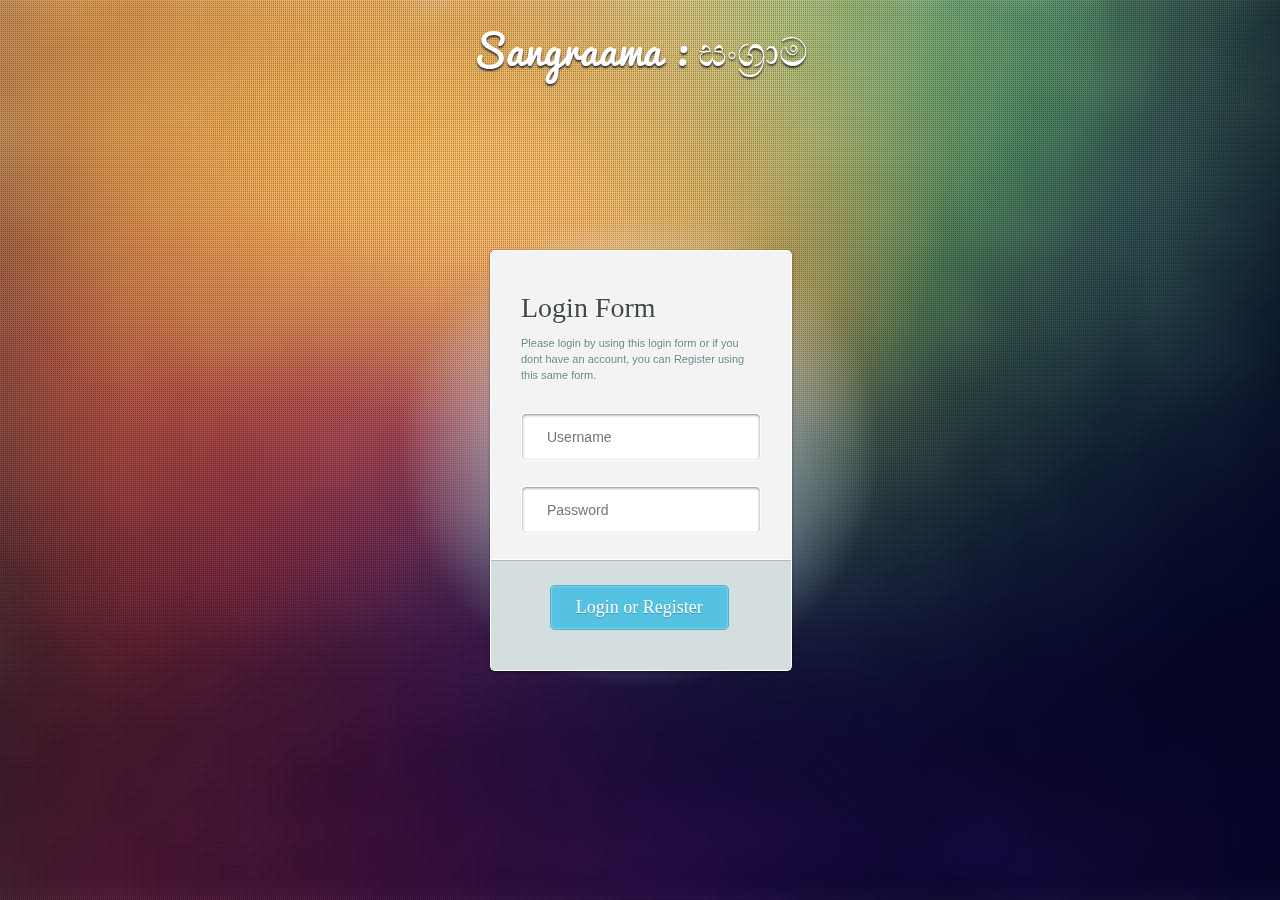
<file: index.html>
<!DOCTYPE html PUBLIC "-//W3C//DTD XHTML 1.0 Transitional//EN" "http://www.w3.org/TR/xhtml1/DTD/xhtml1-transitional.dtd">
<html>
<head>
<meta http-equiv="Content-Type" content="text/html; charset=utf-8" />
  
  <title>Sangraama:සංග්‍රාම</title>
        
    <script type="text/javascript">
    var _gaq = _gaq || [];
    _gaq.push(['_setAccount', 'UA-29231762-1']);
    _gaq.push(['_setDomainName', 'dzyngiri.com']);
    _gaq.push(['_trackPageview']);
  
    /*(function() {
    var ga = document.createElement('script'); ga.type = 'text/javascript'; ga.async = true;
    ga.src = ('https:' == document.location.protocol ? 'https://ssl' : 'http://www') + '.google-analytics.com/ga.js';
    var s = document.getElementsByTagName('script')[0]; s.parentNode.insertBefore(ga, s);
    })();*/
  </script>


<!--Stylesheets-->
<link href="css/login.css" rel="stylesheet" type="text/css" />
<link href="fonts/pacifico/stylesheet.css" rel="stylesheet" type="text/css" />

<!--Scripts-->
<script type="text/javascript" src="js/lib/jquery-2.0.2.js"></script>
<!--Sliding icons-->
<script type="text/javascript">
$(document).ready(function() {
  $(".username").focus(function() {
    $(".user-icon").css("left","-48px");
  });
  $(".username").blur(function() {
    $(".user-icon").css("left","0px");
  });
  
  $(".password").focus(function() {
    $(".pass-icon").css("left","-48px");
  });
  $(".password").blur(function() {
    $(".pass-icon").css("left","0px");
  });
});
</script>

</head>
<body>

  <div class="heading">
      Sangraama : සංග්‍රාම
    </div>
    
<div id="wrapper">
  <!--Sliding icons-->
    <div class="user-icon"></div>
    <div class="pass-icon"></div>
    <!--END Sliding icons-->

<!--login form inputs-->
<form name="login-form" class="login-form" action="" method="post">

  <!--Header-->
    <div class="header">
    <h1>Login Form</h1>
    <span>Please login by using this login form or if you dont have an account, you can Register using this same form.</span>
    </div>
    <!--END header-->
  
  <!--Input fields-->
    <div class="content">
  <!--USERNAME--><input id = "userName" name="username" type="text" class="input username" placeholder="Username" /><!--END USERNAME-->
    <!--PASSWORD--><input id = "password" name="password" type="password" class="input password" placeholder="Password" /><!--END PASSWORD-->
    </div>
    <!--END Input fields-->
    
    <!--Buttons-->
    <div class="footer">
    <!--Login button--><input type="button" name="submit" value="Login or Register" class="button login_button" onclick="checkUser()" /><!--END Login button-->
   <!-- <input type="submit" name="submit" value="Register" class="register" /> -->
    </div>
    <!--END Buttons-->

</form>
<!--end login form-->

</div>

<!--bg gradient--><div class="gradient"></div><!--END bg gradient-->
<script type="text/javascript">
 window.onload = function() {
  connect();
 }
  var ws;
  function connect() {
    
    if ('MozWebSocket' in window) {
      ws = new MozWebSocket('ws://192.168.0.118:8080/Login-Server/sangraama/player');
    } else if ('WebSocket' in window) {
      ws = new WebSocket('ws://192.168.0.118:8080/Login-Server/sangraama/player');
    } else {
      alert('Your browser does not support WebSockets');
    }
    ws.onopen = function() {
      console.log('Connection opened');
    };
    ws.onmessage = function(event) {
      var user = JSON.parse(event.data);
      console.log(event.data);
      switch(user.type){
        case 1:
      window.localStorage.setItem("user", event.data);
        window.location.href='menu.html';
        break;
        default:
      }
      /*clear();
      for ( var index in players) {
        var inPlayer = players[index];
        if (inPlayer.type == 1) {
          drawRotatedImage(ship, inPlayer);
        } else if (player.id == inPlayer.id) {
          ws.close();
          connect(inPlayer.url);
        }
      }*/
    };
    ws.onclose = function() {
      console.log('Connection closed');
    };
    ws.onerror = function(event) {
      console.log('Connection error');
    };
    // window.location.href='menu.html';
  }


  function checkUser(){
    var msg = {type : 1,
      username:$("#userName ").val(),
    password : $("#password ").val()
  };
  ws.send(JSON.stringify(msg));
  // window.localStorage.setItem("test", JSON.stringify(msg));
// window.location.href='menu.html';
/* Page B */

  }
  </script>


</body>
</html>
</file>
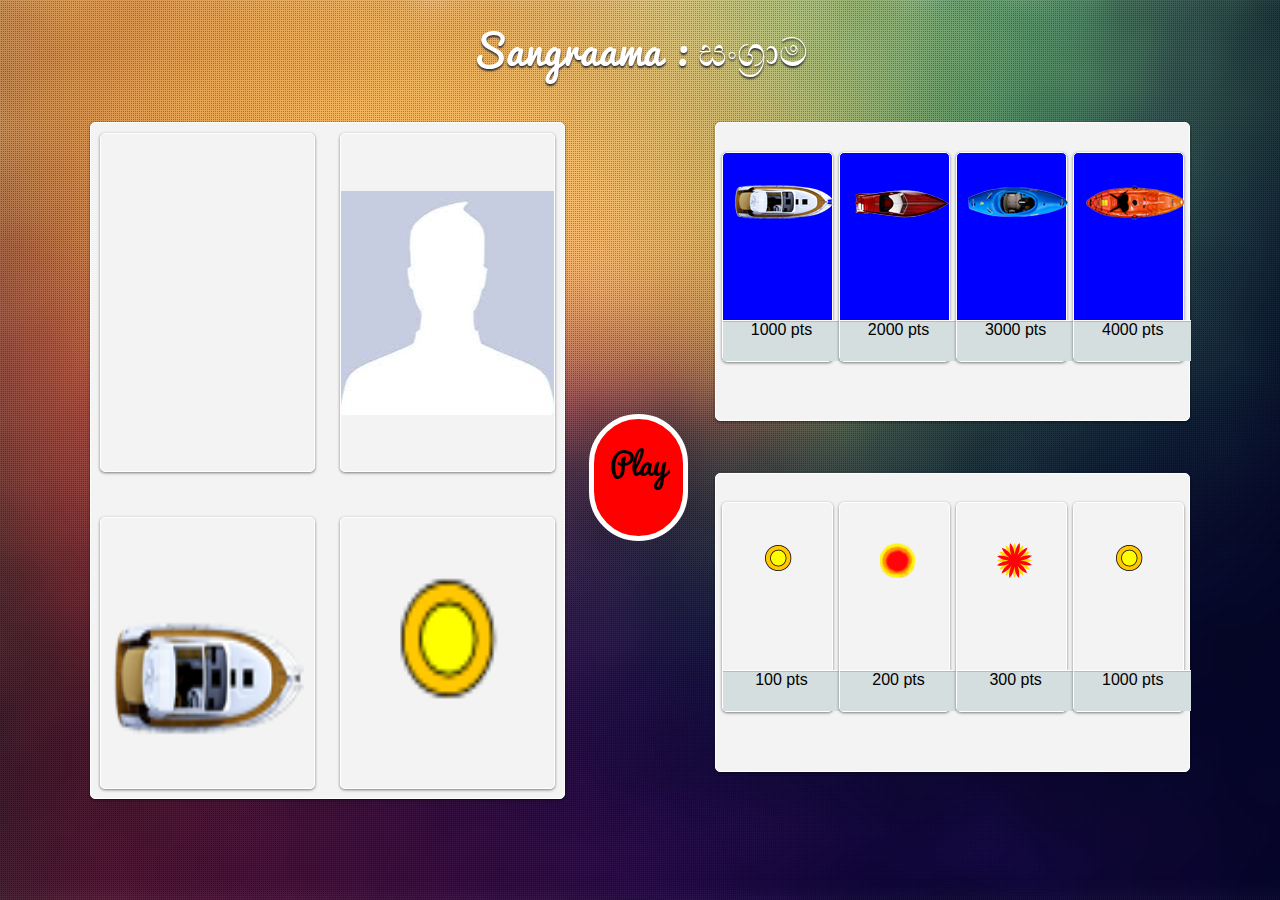
<file: menu.html>
<!-- <!DOCTYPE html PUBLIC "-//W3C//DTD XHTML 1.0 Transitional//EN" "http://www.w3.org/TR/xhtml1/DTD/xhtml1-transitional.dtd"> -->
<html>
<head>
<meta http-equiv="Content-Type" content="text/html; charset=utf-8" />
  
  <title>Sangraama:සංග්‍රාම</title>
      
    <script type="text/javascript">
    var _gaq = _gaq || [];
    _gaq.push(['_setAccount', 'UA-29231762-1']);
    _gaq.push(['_setDomainName', 'dzyngiri.com']);
    _gaq.push(['_trackPageview']);
  
     </script>


<link href="css/menu.css" rel="stylesheet" type="text/css" />
<link href="fonts/pacifico/stylesheet.css" rel="stylesheet" type="text/css" />
<!-- <link href="css/bootstrap.min.css" rel="stylesheet" media="screen"> -->
<link href="css/bootstrap.css" rel="stylesheet" media="screen">
<!-- <link href="css/bootstrap-responsive.min.css" rel="stylesheet"> -->

<script type="text/javascript" src="js/lib/jquery-2.0.2.js"></script>
<script type="text/javascript" src="js/lib/bootstrap.js"></script>
<script type="text/javascript" src="js/lib/bootstrap.min.js"></script>
</head>
<body>

  <div class="heading">
      Sangraama : සංග්‍රාම
    </div>

    
 
<form name="menu-form" action="" method="post">
  <div class = "user-data">
    <div class = "user-info">
      <div id = "userName">
      </div>
      <div id = "userScore">
      </div>
      <div id = "userHealth">
      </div>
    </div>
    <div class = "user-image">
    </div>
    <div class = "user-ship">
      <img  id = "userShip" src="img/ship1.png" class = "user-ship-img" >
    </div>
    <div class = "user-bullet">
       <img  id ="userBullet" src="img/bullet1.png" class = "user-bullet-img" >
    </div>
  </div>
  <div id = "startButton" class="start_button">
    <div  class="start_button_text">
Play
   </div>
    </div>
  <div class = "ship-data">
    <div id ="ship1" class = "ship">
      <img  src="img/ship1.png" class = "ship-img" >
      <div class="ship_footer">
      1000 pts
      </div>
    </div>
     <div id ="ship2" class = "ship">
       <img  src="img/ship2.png" class = "ship-img" >
      <div class="ship_footer">
        2000 pts
      </div>
    </div>
    <div id ="ship3" class = "ship">
       <img  src="img/ship3.png" class = "ship-img" >
      <div class="ship_footer">
        3000 pts
      </div>
    </div>
    <div id ="ship4" class = "ship">
       <img src="img/ship4.png" class = "ship-img" >
      <div class="ship_footer">
        4000 pts
      </div>
    </div>
  </div>
   <div class = "bullet-data">
    <div id= "bullet1" class = "bullet">
       <img src="img/bullet1.png" class = "bullet-img" >
      <div class="bullet_footer">
      100 pts
      </div>
    </div>
     <div id= "bullet2" class = "bullet">
      <img src="img/bullet2.png" class = "bullet-img" >
      <div class="bullet_footer">
      200 pts
      </div>
    </div>
    <div id= "bullet3" class = "bullet">
      <img src="img/bullet3.png" class = "bullet-img" >
      <div class="bullet_footer">
      300 pts
      </div>
    </div>
    <div id= "bullet4" class = "bullet">
      <img src="img/bullet4.png" class = "bullet-img" >
      <div class="bullet_footer">
      1000 pts
      </div>
    </div>
  </div>

<!-- Modal -->
<div id="myModal" class="help_modal modal hide fade" tabindex="-1" role="dialog" aria-labelledby="myModalLabel" aria-hidden="true">
  <div class="modal-header">
    <button type="button" class="close" data-dismiss="modal" aria-hidden="true">×</button>
    <h3 id="myModalLabel">Help</h3>
  </div>
  <div class="modal-body">
    <div class="help_row"> S  Shoot</div>
  </div>
  
</div>
</form>


<script type="text/javascript">
var user;
 window.onload = function() {
   var stringValue = window.localStorage.getItem("user");
   user = JSON.parse(stringValue);
   $('#userName').text(user.userName);
    $('#userScore').text('Score : '+user.score);
     $('#userHealth').text('Health : '+user.health+'%');
   $('#userShip').attr('src','img/ship'+user.shipType+'.png');
    $('#userBullet').attr('src','img/bullet'+user.shipType+'.png');
   
 console.log(stringValue);
}
  var ws;
  function connect() {
    
    if ('MozWebSocket' in window) {
      ws = new MozWebSocket('ws://localhost:8080/Login-Server/sangraama/player');
    } else if ('WebSocket' in window) {
      ws = new WebSocket('ws://localhost:8080/Login-Server/sangraama/player');
    } else {
      alert('Your browser does not support WebSockets');
    }
    ws.onopen = function() {
      console.log('Connection opened');
    };
    ws.onmessage = function(event) {
      var players = JSON.parse(event.data);
      console.log(event.data);
      clear();
      for ( var index in players) {
        var inPlayer = players[index];
        if (inPlayer.type == 1) {
          drawRotatedImage(ship, inPlayer);
        } else if (player.id == inPlayer.id) {
          ws.close();
          connect(inPlayer.url);
        }
      }
    };
    ws.onclose = function() {
      console.log('Connection closed');
    };
    ws.onerror = function(event) {
      console.log('Connection error');
    };
    window.location.href='play.html';
  }



  $('#ship1')
   .click(
    function(){
      $('#userShip').attr('src','img/ship1.png');
      user.shipType = 1;
    }
  );
   $('#ship2')
   .click(
    function(){
      $('#userShip').attr('src','img/ship2.png');
       user.shipType = 2;
    }
  );
   $('#ship3')
   .click(
    function(){
      $('#userShip').attr('src','img/ship3.png');
       user.shipType = 3;
    }
  );
   $('#ship4')
   .click(
    function(){
      $('#userShip').attr('src','img/ship4.png');
       user.shipType = 4;
    }
  );

   $('#bullet1')
   .click(
    function(){
      $('#userBullet').attr('src','img/bullet1.png');
       user.bulletType = 1;
    }
  );
   $('#bullet2')
   .click(
    function(){
      $('#userBullet').attr('src','img/bullet2.png');
      user.bulletType = 2;
    }
  );
   $('#bullet3')
   .click(
    function(){
      $('#userBullet').attr('src','img/bullet3.png');
      user.bulletType = 3;
    }
  );
   $('#bullet4')
   .click(
    function(){
      $('#userBullet').attr('src','img/bullet4.png');
      user.bulletType = 4;
    }
  );


    $('#startButton')
   .click(
    function(){
      window.localStorage.setItem("user", JSON.stringify(user));
     window.location.href='play.html';
    }
  );
  </script>


</body>
</html>
</file>
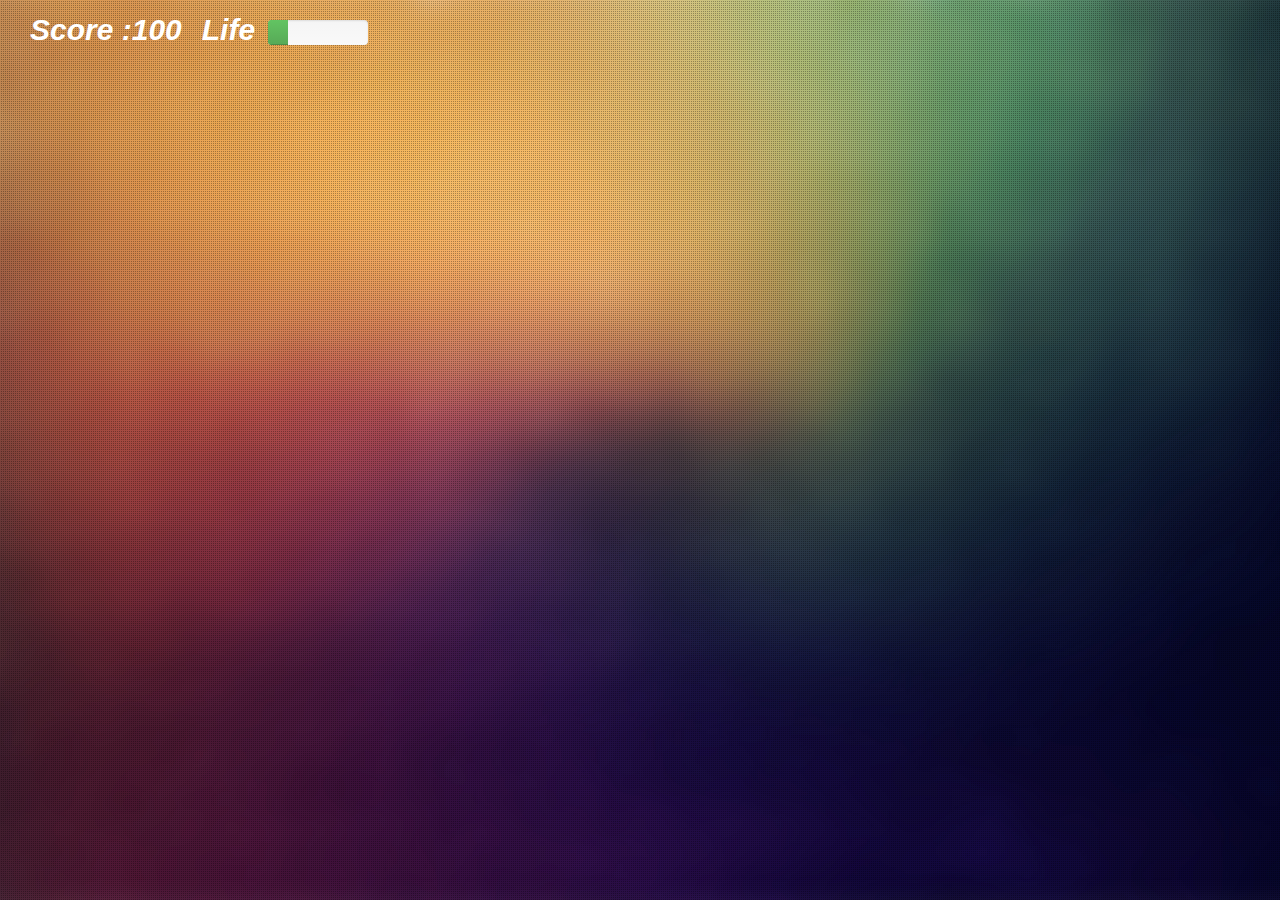
<file: play.html>
<!DOCTYPE html PUBLIC "-//W3C//DTD HTML 4.01 Transitional//EN" "http://www.w3.org/TR/html4/loose.dtd">
<html>
<head>
<title>Sangraama:සංග්‍රාම</title>
<!-- Page metadata -->
<meta http-equiv="Content-Type" content="text/html; charset=UTF-8">
<meta name="description" content="Game Client">
<meta name="author" content="">

<!-- Add style sheets and responsive design -->
<meta name="viewport" content="width=device-width, initial-scale=1.0">
<link href="css/bootstrap.min.css" rel="stylesheet" media="screen">
<link href="css/bootstrap.css" rel="stylesheet" media="screen">
<link href="css/bootstrap-responsive.min.css" rel="stylesheet">
    <link rel="stylesheet" href="css/main.css">
    <link rel="stylesheet" href="css/login.css">
<!-- Add java script libraries -->
<!-- <script type="text/javascript" src="js/lib/jquery-1.9.1.js"></script> -->
<script type="text/javascript" src="js/lib/jquery-2.0.2.js"></script>
<script type="text/javascript" src="js/lib/bootstrap.js"></script>
<script type="text/javascript" src="js/lib/underscore.js"></script>
<script type="text/javascript" src="js/lib/jquery.json-2.4.min.js"></script>
<script type="text/javascript" src="js/lib/jquery.websocket-0.0.4.js"></script>
<!-- script type="text/javascript" src="js/lib/box2d.js"></script -->
<!-- Add Sangraama customize java scripts -->
<script type="text/javascript" src="js/sangraama/sangraamaclient.js"></script>
<script type="text/javascript" src="js/sangraama/mapLoader.js"></script>
<script type="text/javascript" src="js/sangraama/utils.js"></script>
<script type="text/javascript" src="js/sangraama/aoihandler.js"></script>
<script type="text/javascript" src="js/sangraama/graphic.js"></script>
<script type="text/javascript" src="js/sangraama/wshandler.js"></script>
<script type="text/javascript" src="js/sangraama/keymap.js"></script>
<script type="text/javascript" src="js/sangraama/player.js"></script>
</head>

<body id="body">
<!-- <div class="navbar" style = "margin-bottom: 42px;">
    <div class="navbar-inner"> 
        <a class="brand" href="#">සංග්‍රාම</a>
        <div class="control-group">
            <div class="btn-group">
            <a id="start" class="btn btn-warning"><i class="icon-play"></i>Start Game</a>
            <a id="stop" class="btn btn-danger"><i class="icon-stop"></i>Stop Game</a>
            </div>
            <div class="btn-group">
              <a id="botstart" class="btn btn-info" href="#"><i class="icon-play icon-white"></i>Bot Start</a>
              <a id="botstop" class="btn btn-inverse" href="#"><i class="icon-stop icon-white"></i>Bot Stop</a>
            </div>

           <div class="score-panel">
               <label>Score : </label>
                <label id="score">100</label>

                <label>Life  </label>
                <label id="life"><div class="progress progress-info">
                    <div id="life_progress" class="bar" style="width: 20%"></div>
                </div></label>

            </div>
        </div> 


    </div>
</div> -->
<div class="score-panel">
               <label>Score : </label>
                <label id="score">100</label>

                <label>Life  </label>
                <label id="life"><div class="progress progress-success">
                    <div id="life_progress" class="bar" style="width: 20%"></div>
                </div></label>

            </div>
<div style="position: relative;">
    <canvas id="layer1" style="position: absolute; z-index: 0;"></canvas>
    <canvas id="layer2" style="position: absolute; z-index: 1;"></canvas>
    <canvas id="layer3" style="position: absolute; z-index: 2;"></canvas>
</div>


<script type="text/javascript">
  $('#stop').addClass('disabled');
  $('#stop').removeAttr('data-toggle');

  $('#start').click(function() {
      sangraama.play();
      
      // Disable start and enable stop game
      $('#stop').removeClass('disabled');
      $('#stop').attr("data-toggle", "modal");
      $('#start').addClass('disabled');
      $('#start').removeAttr('data-toggle');
  });

  $('#stop').click(function() {
    sangraama.stop();
    
    // Disable stop and enable start game
    $('#start').removeClass('disabled');
    $('#start').attr("data-toggle", "modal");
    $('#stop').addClass('disabled');
    $('#stop').removeAttr('data-toggle');
  });

  $('#botstart').click(function(){
    bot.start();
    isBot = true;
    $("#botstart i").removeClass("icon-play").addClass("icon-stop");

    $('#botstart').addClass('disabled');
    $('#botstart').removeAttr('data-toggle');
  });

  $('#botstop').click(function(){
    bot.stop();
    isBot = false;
    $("#botstart i").removeClass("icon-stop").addClass("icon-play");

    $('#botstart').removeClass('disabled');
    $('#botstart').attr("data-toggle", "modal");
  });
</script>
<script type="text/javascript" src="js/bot/ship_bot.js"></script>
<script type="text/javascript" src="js/bot/navigate.js"></script>
<script type="text/javascript" src="js/bot/ai.js"></script>
<script type="text/javascript" src="js/bot/config.js"></script>

</body>
</html>


<!--
to update life progress
   $("#life_progress").css({"width": "50%"})

to remove progress current css class
    $("#life_progress").parent(".progress").removeClass("progress-info")

to add new css class to progress
    $("#life_progress").parent(".progress").addClass("progress-success")

-->
</file>
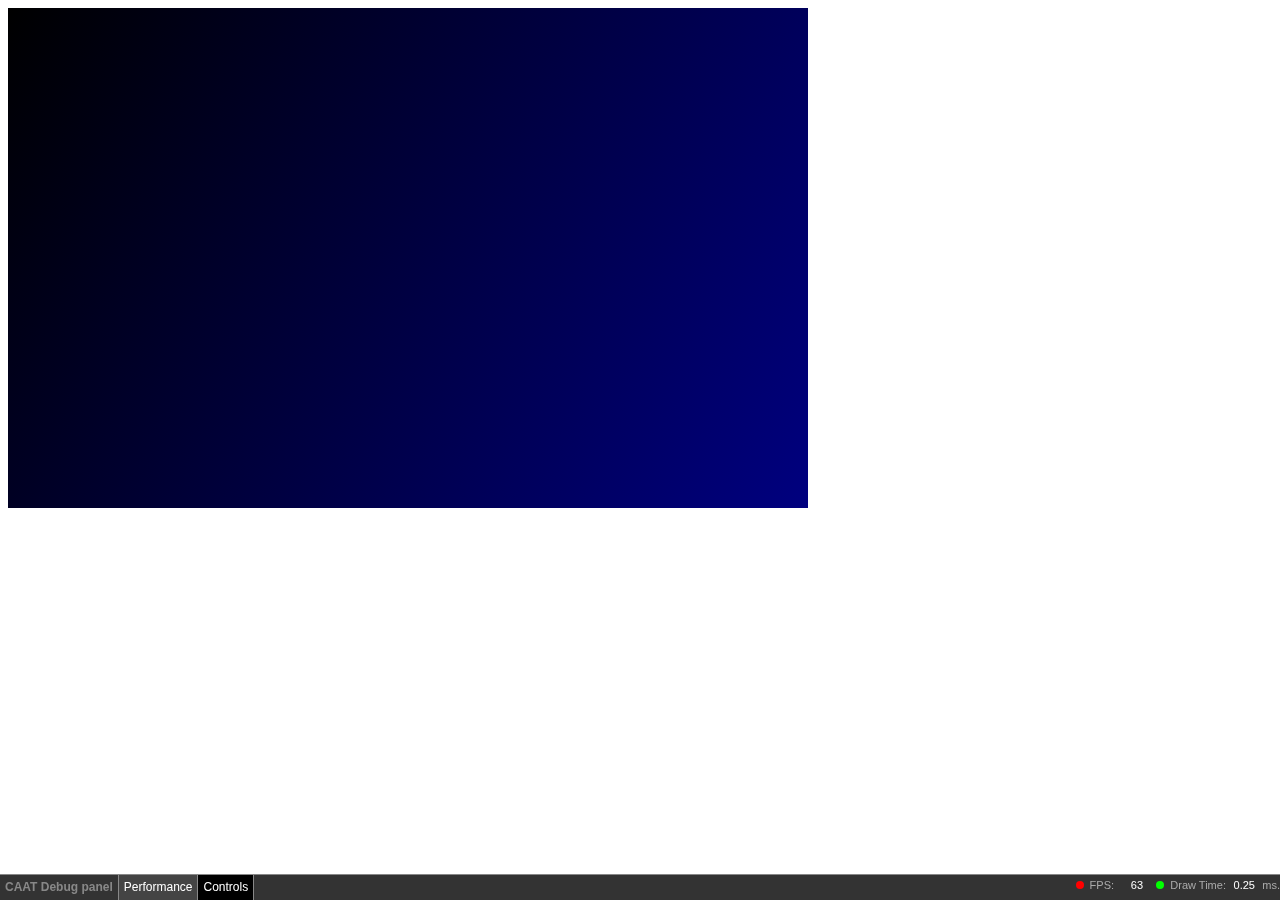
<file: web/WEB-INF/view/play.html>
<!DOCTYPE HTML PUBLIC "-//W3C//DTD HTML 4.01 Transitional//EN"
        "http://www.w3.org/TR/html4/loose.dtd">
<html>
<head>
    <title>Sangrama</title>


</head>
<body>
 <canvas id="experiment-canvas"></canvas>


</body>


<script src="../js/resources/caat/Core/ModuleManager.js"></script>

<script type="text/javascript">
var director,scene,action;
(function() {
    /**
     * Startup it all up when the document is ready.
     * Change for your favorite frameworks initialization code.
     */
    window.addEventListener('load', load, false);

    function load() {
        CAAT.ModuleManager.
                baseURL("../js/resources/caat/").
                setModulePath("CAAT.Core", "Core").
                setModulePath("CAAT.Math", "Math").
                setModulePath("CAAT.Behavior", "Behavior").
                setModulePath("CAAT.Foundation", "Foundation").
                setModulePath("CAAT.Event", "Event").
                setModulePath("CAAT.PathUtil", "PathUtil").
                setModulePath("CAAT.Module", "Modules").
                setModulePath("CAAT.Module.Preloader", "Modules/Image/Preloader").
                setModulePath("CAAT.WebGL", "WebGL").

            // get modules, and solve their dependencies.
                bring(
                [
                    "CAAT.PathUtil.Path",
                    "CAAT.PathUtil.LinearPath",
                    "CAAT.Foundation.SpriteImage",
                    "CAAT.Foundation.Director",
                    "CAAT.Foundation.Actor",
                    "CAAT.Foundation.ActorContainer",
                    "CAAT.Behavior.PathBehavior",
                    "CAAT.Behavior.Interpolator",
                    "CAAT.Module.Preloader.Preloader"
                ]).

            // this function will be firer every time all dependencies have been solved.
            // if you call again bring, this function could be fired again.
                onReady(function () {
                    // simply load js files. call start when all of them have been loaded.
                    // load won't start until all 'bring' dependencies have been solved.

                    new CAAT.Module.Preloader.Preloader().
                            addElement("arrow", "../images/arrow.png").
                            addElement("fish2", "../images/arrow.png").
                            addElement("fish3", "../images/arrow.png").
                            addElement("fish4", "../images/arrow.png").
                            load(function onAllAssetsLoaded(images) {
                                sprites(images);
                            });

                });
    }

    function sprites(images) {
        CAAT.DEBUG = 1;
        director = new CAAT.Foundation.Director().initialize(800, 500, 'experiment-canvas');
        director.setImagesCache(images);
        scene = director.createScene();
        // when the scene is activated, avoid the director clearing the viewport since it'll be
        // totally erased by the background.
        scene.activated = function() {
            director.setClear(false);
        }

        var gradient = director.ctx.createLinearGradient(0, 0, director.width, director.height);
        gradient.addColorStop(0, '#000000');
        gradient.addColorStop(1, '#00007f');

        var gr = new CAAT.Foundation.ActorContainer().
                setBounds(0, 0, director.width, director.height).
                setFillStyle(gradient).
                enableEvents(false).
                cacheAsBitmap();

        scene.addChild(gr);

        gr.enableEvents(true);
        CAAT.loop(1);
    }


})();
function addPlayer(x, y) {

    var scale = Math.random() + .5;

    var fish = new CAAT.Foundation.Actor().
            setBackgroundImage(
            director.getImage('arrow'),
            true).
            setLocation(x, y).
            enableEvents(false);

    scene.addChild(fish);


}
function doKeyDown(evt) {
    switch (evt.keyCode) {
        case 38:  /* Up arrow was pressed */
            action = action + 'MOVE_UP';
            console.log('up pressed');
            break;
        case 40:  /* Down arrow was pressed */
            action = action + 'MOVE_DOWN';
            console.log('down pressed');
            break;
        case 37:  /* Left arrow was pressed */
            action = action + 'MOVE_LEFT';
            console.log('left pressed');
            break;
        case 39:  /* Right arrow was pressed */
            action = action + 'MOVE_RIGHT';
            console.log('right pressed');
            break;
        case 82: /* R was pressed */
            action = action + 'ROTATE_RIGHT';
            break;
        case 76: /* L was pressed */
            action = action + 'ROTATE_LEFT';
            break;
        case 32: /* Space was pressed */
            action = action + 'ANGLE_MOVE';
            break;
        default:
//                            alert(evt.keyCode);
    }
}
function doKeyUp(evt) {
    var regx;
    switch (evt.keyCode) {
        case 38:  /* Up arrow was released */

            regx = new RegExp('MOVE_UP', 'g');
            action = action.replace(regx, '');
            break;
        case 40:  /* Down arrow was released */
            regx = new RegExp('MOVE_DOWN', 'g');
            action = action.replace(regx, '');
            break;
        case 37:  /* Left arrow was released */
            regx = new RegExp('MOVE_LEFT', 'g');
            action = action.replace(regx, '');
            break;
        case 39:  /* Right arrow was released */
            regx = new RegExp('MOVE_RIGHT', 'g');
            action = action.replace(regx, '');
            break;
        case 82: /* R was released */
            regx = new RegExp('ROTATE_RIGHT', 'g');
            action = action.replace(regx, '');
            break;
        case 32: /* Space was released */
            regx = new RegExp('ANGLE_MOVE', 'g');
            action = action.replace(regx, '');
            break;
        case 76: /* L was released */
            regx = new RegExp('ROTATE_LEFT', 'g');
            action = action.replace(regx, '');
            break;
        default:
            alert(evt.keyCode);
    }
}
function doMouseDown(evt) {
    switch (evt.which) {
        case 1:
            action = action + 'SHOOT';
            addPlayer(evt.clientX,evt.clientY);
            break;
        case 2:
            alert('Middle mouse button pressed');
            break;
        case 3:
            alert('Right mouse button pressed');
            break;
        default:
            alert('You have a strange mouse');
    }
}
function doMouseUp(evt) {
    var regx;
    switch (evt.which) {
        case 1:
            regx = new RegExp('SHOOT', 'g');
            action = action.replace(regx, '');
            break;
        case 2:
            alert('Middle mouse button released');
            break;
        case 3:
            alert('Right mouse button released');
            break;
        default:
            alert('You have a strange mouse');
    }
}

var ws;
if ('MozWebSocket'  in window) {
    ws = new MozWebSocket('ws://localhost:8080/Server');
} else if ('WebSocket'  in window) {
    ws = new WebSocket('ws://localhost:8080/Server');
} else {
    alert('Your browser does not support WebSockets');
}
ws.onopen = function () {
    ws.send('Amila');

};
ws.onmessage = function (event) {
    var player = $.evalJSON(event.data);
    console.log('x:' + player.x + ' y:' + player.y);
};
ws.onclose = function () {
};
ws.onerror = function (event) {
};

window.addEventListener('keydown', doKeyDown, true);
window.addEventListener('keyup', doKeyUp, true);
window.addEventListener('mousedown', doMouseDown, true);
window.addEventListener('mouseup', doMouseUp, true);
</script>
</html>
</file>
<file: css/login.css>
@charset "utf-8";
/* CSS Document */

.dzyngiri-bottom{
	line-height: 50px;
	font-size: 11px;
	background: #fff;
	z-index: 9999;
	position: fixed;
	box-shadow: 1px 0px 2px rgba(0,0,0,0.2);
	margin-top: auto;
	bottom:0px;
	width:100%;
	text-align:left;
	padding:0 10px;
}
.dzyngiri-bottom:span{
	margin: 0px 10px;
	letter-spacing: 1px;
	color: #333;
	text-shadow: 0px 1px 1px #fff;
	display: block;
	float: left;
	text-decoration:none;
	font-family: Georgia, "Times New Roman", Times, serif;
}
.dzyngiri-bottom a {
	color:#333;
	text-decoration:none;
	margin-right:10px;}
.dzyngiri-bottom a:hover{
	background: #fff;
	color:#ee4e1d;
}
.dzyngiri-bottom span.right{
	float: right;
}
.dzyngiri-bottom span.right a{
	float: left;
	display: block;
	margin-right:15px;
	outline:none;
}

.dzyngiri-demos{
	text-align:center;
	display: block;
	padding: 14px;
}
.dzyngiri-demos span{
	display: inline-block;
	padding-right: 15px;
	text-shadow: 1px 1px 1px rgba(255, 255, 255, 0.8);
}
.dzyngiri-demos a,
.dzyngiri-demos a.current-demo,
.dzyngiri-demos a.current-demo:hover{
    display: inline-block;
	font-style: italic;
	font-size: 12px;
	padding: 3px 5px;
	margin: 0px 3px;
	font-weight: 800;
	box-shadow: 1px 1px 1px rgba(0,0,0,0.05) inset;
	color: #fff;
	text-shadow: 1px 1px 1px rgba(0,0,0,0.1);
	background: rgba(104,171,194,0.5);
}
.dzyngiri-demos a:hover{
	background: #4fa2c4;
}
.dzyngiri-demos a.current-demo,
.dzyngiri-demos a.current-demo:hover{
	color: rgba(104,171,194,1);
	background: rgba(255,255,255,0.9);
	box-shadow: 0px 1px 1px rgba(0,0,0,0.1);
}

/*******************
FONTS
*******************/

@import url(http://fonts.googleapis.com/css?family=Bree+Serif);

/*******************
SELECTION STYLING
*******************/

::selection {
	color: #fff;
	background: #f676b2; /* Safari */
}
::-moz-selection {
	color: #fff;
	background: #f676b2; /* Firefox */
}

/*******************
BODY STYLING
*******************/

* {
	margin: 0;
	padding: 0;
	border: 0;
}
html{
      height: 100%;
      background: url('../img/dots.png') center center fixed, url('../img/bg.jpg') center center no-repeat fixed #252326;
      -webkit-background-size: auto, cover;
      -moz-background-size: auto, cover;
      -o-background-size: auto, cover;
      background-size: auto, cover;
    }
body {
	font-family: "HelveticaNeue-Light", "Helvetica Neue Light", "Helvetica Neue", Helvetica, Arial, "Lucida Grande", sans-serif;
	font-weight:300;
	text-align: left;
	text-decoration: none;
	overflow:hidden;
}

.heading {
	width:100%;
	top:0;
	position:fixed;
	text-align:center;
	padding:10px 0;
	margin:0 auto;
	font-family:"PacificoRegular", Georgia, Times, serif;
	font-weight:normal;
	font-size:40px;
	color:#FFFFFF;
	text-shadow:0 2px 2px #333;
	}

#wrapper {
	/* Center wrapper perfectly */
	width: 300px;
	height: 400px;
	position: absolute;
	left: 50%;
	top: 50%;
	margin-left: -150px;
	margin-top: -200px;
}


.gradient {
	/* Center Positioning */
	width: 600px;
	height: 600px;
	position: fixed;
	left: 50%;
	top: 50%;
	margin-left: -300px;
	margin-top: -300px;
	
	/* Fallback */ 
	background-image: url(../img/gradient.png) no-repeat; 
	
	/* CSS3 Gradient */
	background-image: -webkit-gradient(radial, 0% 0%, 0% 100%, from(rgba(213,246,255,1)), to(rgba(213,246,255,0)));
	background-image: -webkit-radial-gradient(50% 50%, 40% 40%, rgba(213,246,255,1), rgba(213,246,255,0));
	background-image: -moz-radial-gradient(50% 50%, 50% 50%, rgba(213,246,255,1), rgba(213,246,255,0));
	background-image: -ms-radial-gradient(50% 50%, 50% 50%, rgba(213,246,255,1), rgba(213,246,255,0));
	background-image: -o-radial-gradient(50% 50%, 50% 50%, rgba(213,246,255,1), rgba(213,246,255,0));
}

/*******************
LOGIN FORM
*******************/

.login-form {
	width: 300px;
	margin: 0 auto;
	position: relative;
	z-index:5;
	
	background: #f3f3f3;
	border: 1px solid #fff;
	border-radius: 5px;
	
	box-shadow: 0 1px 3px rgba(0,0,0,0.5);
	-moz-box-shadow: 0 1px 3px rgba(0,0,0,0.5);
	-webkit-box-shadow: 0 1px 3px rgba(0,0,0,0.5);
}

/*******************
HEADER
*******************/

.login-form .header {
	padding: 40px 30px 30px 30px;
}

.login-form .header h1 {
	font-family: 'Bree Serif', serif;
	font-weight: 300;
	font-size: 28px;
	line-height:34px;
	color: #414848;
	text-shadow: 1px 1px 0 rgba(256,256,256,1.0);
	margin-bottom: 10px;
}

.login-form .header span {
	font-size: 11px;
	line-height: 16px;
	color: #678889;
	text-shadow: 1px 1px 0 rgba(256,256,256,1.0);
}

/*******************
CONTENT
*******************/

.login-form .content {
	padding: 0 30px 25px 30px;
}

/* Input field */
.login-form .content .input {
	width: 188px;
	padding: 15px 25px;
	
	font-family: "HelveticaNeue-Light", "Helvetica Neue Light", "Helvetica Neue", Helvetica, Arial, "Lucida Grande", sans-serif;
	font-weight: 400;
	font-size: 14px;
	color: #9d9e9e;
	text-shadow: 1px 1px 0 rgba(256,256,256,1.0);
	
	background: #fff;
	border: 1px solid #fff;
	border-radius: 5px;
	
	box-shadow: inset 0 1px 3px rgba(0,0,0,0.50);
	-moz-box-shadow: inset 0 1px 3px rgba(0,0,0,0.50);
	-webkit-box-shadow: inset 0 1px 3px rgba(0,0,0,0.50);
}

/* Second input field */
.login-form .content .password, .login-form .content .pass-icon {
	margin-top: 25px;
}

.login-form .content .input:hover {
	background: #dfe9ec;
	color: #414848;
}

.login-form .content .input:focus {
	background: #dfe9ec;
	color: #414848;
	
	box-shadow: inset 0 1px 2px rgba(0,0,0,0.25);
	-moz-box-shadow: inset 0 1px 2px rgba(0,0,0,0.25);
	-webkit-box-shadow: inset 0 1px 2px rgba(0,0,0,0.25);
}

.user-icon, .pass-icon {
	width: 46px;
	height: 47px;
	display: block;
	position: absolute;
	left: 0px;
	padding-right: 2px;
	z-index: 3;
	
	-moz-border-radius-topleft: 5px;
	-moz-border-radius-bottomleft: 5px;
	-webkit-border-top-left-radius: 5px;
	-webkit-border-bottom-left-radius: 5px;
}

.user-icon {
	top:147px; /* Positioning fix for slide-in, got lazy to think up of simpler method. */
	background: rgba(65,72,72,0.75) url(../img/user-icon.png) no-repeat center;	
}

.pass-icon {
	top:221px;
	background: rgba(65,72,72,0.75) url(../img/pass-icon.png) no-repeat center;
}

/* Animation */
.input, .user-icon, .pass-icon, .button, .register {
	transition: all 0.5s;
	-moz-transition: all 0.5s;
	-webkit-transition: all 0.5s;
	-o-transition: all 0.5s;
	-ms-transition: all 0.5s;
}

/*******************
FOOTER
*******************/

.login-form .footer {
	padding: 25px 30px 40px 30px;
	overflow: auto;
	
	background: #d4dedf;
	border-top: 1px solid #fff;
	
	box-shadow: inset 0 1px 0 rgba(0,0,0,0.15);
	-moz-box-shadow: inset 0 1px 0 rgba(0,0,0,0.15);
	-webkit-box-shadow: inset 0 1px 0 rgba(0,0,0,0.15);
}
.login_button{
margin-left: 12%;	
}
/* Login button */
.login-form .footer .button {
	/*float:right;*/
	padding: 11px 25px;
	
	font-family: 'Bree Serif', serif;
	font-weight: 300;
	font-size: 18px;
	color: #fff;
	text-shadow: 0px 1px 0 rgba(0,0,0,0.25);
	
	background: #56c2e1;
	border: 1px solid #46b3d3;
	border-radius: 5px;
	cursor: pointer;
	
	box-shadow: inset 0 0 2px rgba(256,256,256,0.75);
	-moz-box-shadow: inset 0 0 2px rgba(256,256,256,0.75);
	-webkit-box-shadow: inset 0 0 2px rgba(256,256,256,0.75);
}

.login-form .footer .button:hover {
	background: #3f9db8;
	border: 1px solid rgba(256,256,256,0.75);
	
	box-shadow: inset 0 1px 3px rgba(0,0,0,0.5);
	-moz-box-shadow: inset 0 1px 3px rgba(0,0,0,0.5);
	-webkit-box-shadow: inset 0 1px 3px rgba(0,0,0,0.5);
}

.login-form .footer .button:focus {
	position: relative;
	bottom: -1px;
	
	background: #56c2e1;
	
	box-shadow: inset 0 1px 6px rgba(256,256,256,0.75);
	-moz-box-shadow: inset 0 1px 6px rgba(256,256,256,0.75);
	-webkit-box-shadow: inset 0 1px 6px rgba(256,256,256,0.75);
}

/* Register button */
.login-form .footer .register {
	display: block;
	float: right;
	padding: 10px;
	margin-right: 20px;
	
	background: none;
	border: none;
	cursor: pointer;
	
	font-family: 'Bree Serif', serif;
	font-weight: 300;
	font-size: 18px;
	color: #414848;
	text-shadow: 0px 1px 0 rgba(256,256,256,0.5);
}

.login-form .footer .register:hover {
	color: #3f9db8;
}

.login-form .footer .register:focus {
	position: relative;
	bottom: -1px;
}
</file>
<file: fonts/pacifico/stylesheet.css>
/* Generated by Font Squirrel (http://www.fontsquirrel.com) on January 3, 2013 08:38:41 AM America/New_York */



@font-face {
    font-family: 'PacificoRegular';
    src: url('Pacifico-webfont.eot');
    src: url('Pacifico-webfont.eot?#iefix') format('embedded-opentype'),
         url('Pacifico-webfont.woff') format('woff'),
         url('Pacifico-webfont.ttf') format('truetype'),
         url('Pacifico-webfont.svg#PacificoRegular') format('svg');
    font-weight: normal;
    font-style: normal;

}
</file>
<file: css/menu.css>
@charset "utf-8";
/* CSS Document */

.dzyngiri-bottom{
	line-height: 50px;
	font-size: 11px;
	background: #fff;
	z-index: 9999;
	position: fixed;
	box-shadow: 1px 0px 2px rgba(0,0,0,0.2);
	margin-top: auto;
	bottom:0px;
	width:100%;
	text-align:left;
	padding:0 10px;
}
.dzyngiri-bottom:span{
	margin: 0px 10px;
	letter-spacing: 1px;
	color: #333;
	text-shadow: 0px 1px 1px #fff;
	display: block;
	float: left;
	text-decoration:none;
	font-family: Georgia, "Times New Roman", Times, serif;
}
.dzyngiri-bottom a {
	color:#333;
	text-decoration:none;
	margin-right:10px;}
.dzyngiri-bottom a:hover{
	background: #fff;
	color:#ee4e1d;
}
.dzyngiri-bottom span.right{
	float: right;
}
.dzyngiri-bottom span.right a{
	float: left;
	display: block;
	margin-right:15px;
	outline:none;
}

.dzyngiri-demos{
	text-align:center;
	display: block;
	padding: 14px;
}
.dzyngiri-demos span{
	display: inline-block;
	padding-right: 15px;
	text-shadow: 1px 1px 1px rgba(255, 255, 255, 0.8);
}
.dzyngiri-demos a,
.dzyngiri-demos a.current-demo,
.dzyngiri-demos a.current-demo:hover{
    display: inline-block;
	font-style: italic;
	font-size: 12px;
	padding: 3px 5px;
	margin: 0px 3px;
	font-weight: 800;
	box-shadow: 1px 1px 1px rgba(0,0,0,0.05) inset;
	color: #fff;
	text-shadow: 1px 1px 1px rgba(0,0,0,0.1);
	background: rgba(104,171,194,0.5);
}
.dzyngiri-demos a:hover{
	background: #4fa2c4;
}
.dzyngiri-demos a.current-demo,
.dzyngiri-demos a.current-demo:hover{
	color: rgba(104,171,194,1);
	background: rgba(255,255,255,0.9);
	box-shadow: 0px 1px 1px rgba(0,0,0,0.1);
}

/*******************
FONTS
*******************/

@import url(http://fonts.googleapis.com/css?family=Bree+Serif);

/*******************
SELECTION STYLING
*******************/

::selection {
	color: #fff;
	background: #f676b2; /* Safari */
}
::-moz-selection {
	color: #fff;
	background: #f676b2; /* Firefox */
}

/*******************
BODY STYLING
*******************/

* {
	margin: 0;
	padding: 0;
	border: 0;
}
html{
      height: 100%;
      background: url('../img/dots.png') center center fixed, url('../img/bg.jpg') center center no-repeat fixed #252326;
      -webkit-background-size: auto, cover;
      -moz-background-size: auto, cover;
      -o-background-size: auto, cover;
      background-size: auto, cover;
    }
body {
	font-family: "HelveticaNeue-Light", "Helvetica Neue Light", "Helvetica Neue", Helvetica, Arial, "Lucida Grande", sans-serif;
	font-weight:300;
	text-align: left;
	text-decoration: none;
	overflow:hidden;
}

.heading {
	width:100%;
	top:0;
	position:fixed;
	text-align:center;
	padding:10px 0;
	margin:0 auto;
	font-family:"PacificoRegular", Georgia, Times, serif;
	font-weight:normal;
	font-size:40px;
	color:#FFFFFF;
	text-shadow:0 2px 2px #333;
	}

#wrapper {
	/* Center wrapper perfectly */
	width: 300px;
	height: 400px;
	position: absolute;
	left: 50%;
	top: 50%;
	margin-left: -150px;
	margin-top: -200px;
}


.gradient {
	/* Center Positioning */
	width: 600px;
	height: 600px;
	position: fixed;
	left: 50%;
	top: 50%;
	margin-left: -300px;
	margin-top: -300px;
	
	/* Fallback */ 
	background-image: url(../img/gradient.png) no-repeat; 
	
	/* CSS3 Gradient */
	background-image: -webkit-gradient(radial, 0% 0%, 0% 100%, from(rgba(213,246,255,1)), to(rgba(213,246,255,0)));
	background-image: -webkit-radial-gradient(50% 50%, 40% 40%, rgba(213,246,255,1), rgba(213,246,255,0));
	background-image: -moz-radial-gradient(50% 50%, 50% 50%, rgba(213,246,255,1), rgba(213,246,255,0));
	background-image: -ms-radial-gradient(50% 50%, 50% 50%, rgba(213,246,255,1), rgba(213,246,255,0));
	background-image: -o-radial-gradient(50% 50%, 50% 50%, rgba(213,246,255,1), rgba(213,246,255,0));
}

/*******************
LOGIN FORM
*******************/

.login-form {
	width: 300px;
	margin: 0 auto;
	position: relative;
	z-index:5;
	
	background: #f3f3f3;
	border: 1px solid #fff;
	border-radius: 5px;
	
	box-shadow: 0 1px 3px rgba(0,0,0,0.5);
	-moz-box-shadow: 0 1px 3px rgba(0,0,0,0.5);
	-webkit-box-shadow: 0 1px 3px rgba(0,0,0,0.5);
}

.user-data {
	width: 37%;
	height: 75%;
	margin-left: 7%;
	margin-top: 8%;
	float:left;
	z-index:5;
	position: relative;
	background: #f3f3f3;
	border: 1px solid #fff;
	border-radius: 5px;
	
	box-shadow: 0 1px 3px rgba(0,0,0,0.5);
	-moz-box-shadow: 0 1px 3px rgba(0,0,0,0.5);
	-webkit-box-shadow: 0 1px 3px rgba(0,0,0,0.5);
}

.user-ship {
	width: 45%;
	height: 40%;
	margin-left: 2%;
	margin-bottom: 2%;
	/*float:left;*/
	z-index:5;
	position: absolute;
	bottom: 0;
	left: 0;
	/*background: url(../img/arrow.jpg) no-repeat center;	*/
	border: 1px solid #fff;
	border-radius: 5px;
	box-shadow: 0 1px 3px rgba(0,0,0,0.5);
	-moz-box-shadow: 0 1px 3px rgba(0,0,0,0.5);
	-webkit-box-shadow: 0 1px 3px rgba(0,0,0,0.5);
}

.user-ship-img {
	width: 90%;
	height: 80%;
	margin-left: 5%;
	margin-top: 10%;
	/*float:left;*/
	z-index:5;
	position: absolute;
	bottom: 0;
	left: 0;
	}

.user-bullet {
	width: 45%;
	height: 40%;
	margin-right: 2%;
	margin-bottom: 2%;
	right : 0;
	z-index:5;
	position: absolute;
	bottom: 0;
	/*background: url(../img/bullet.png) no-repeat center;	*/
	border: 1px solid #fff;
	border-radius: 5px;
	
	box-shadow: 0 1px 3px rgba(0,0,0,0.5);
	-moz-box-shadow: 0 1px 3px rgba(0,0,0,0.5);
	-webkit-box-shadow: 0 1px 3px rgba(0,0,0,0.5);
}
.user-bullet-img {
	width: 50%;
	height: 50%;
	margin-left: 25%;
	margin-top: 25%;
	/*float:left;*/
	z-index:5;
	position: absolute;
	}

.user-image {
	width: 45%;
	height: 50%;
	margin-right: 2%;
	margin-top: 2%;
	float:right;
	z-index:5;
	border: 1px solid #fff;
	border-radius: 5px;
	background: url(../img/anonymus.jpg) no-repeat center;	
	box-shadow: 0 1px 3px rgba(0,0,0,0.5);
	-moz-box-shadow: 0 1px 3px rgba(0,0,0,0.5);
	-webkit-box-shadow: 0 1px 3px rgba(0,0,0,0.5);
}

.user-info {
	width: 45%;
	height: 50%;
	margin-left: 2%;
	margin-top: 2%;
	float:left;
	z-index:5;
	background: #f3f3f3;
	border: 1px solid #fff;
	border-radius: 5px;
	text-align:center;
	font-family:"PacificoRegular", Georgia, Times, serif;
	font-weight:normal;
	font-size:30px;
	box-shadow: 0 1px 3px rgba(0,0,0,0.5);
	-moz-box-shadow: 0 1px 3px rgba(0,0,0,0.5);
	-webkit-box-shadow: 0 1px 3px rgba(0,0,0,0.5);
}

.ship-data {
	width: 37%;
	height: 33%;
	margin-right: 7%;
	margin-top: 8%;
	float : right;
	z-index:5;
	
	background: #f3f3f3;
	border: 1px solid #fff;
	border-radius: 5px;
	
	box-shadow: 0 1px 3px rgba(0,0,0,0.5);
	-moz-box-shadow: 0 1px 3px rgba(0,0,0,0.5);
	-webkit-box-shadow: 0 1px 3px rgba(0,0,0,0.5);
}

.ship {
	width: 23%;
	height: 70%;
	margin-left: 1.3%;
	margin-top: 6%;
	float : left;
	z-index:5;
	position: relative;
	background:blue;	
	border: 1px solid #fff;
	border-radius: 5px;
	cursor: pointer;
	
	box-shadow: 0 1px 3px rgba(0,0,0,0.5);
	-moz-box-shadow: 0 1px 3px rgba(0,0,0,0.5);
	-webkit-box-shadow: 0 1px 3px rgba(0,0,0,0.5);
}
.ship-img{
	margin-left: 10%;
	margin-top: 15%;

}
.ship2 {
	width: 90%;
	height: 160px;
	margin-left: 5px;
	margin-top: 30px;
	float : left;
	z-index:5;
	position: relative;
	background:blue url(../img/ship2.png) no-repeat center;	
	border: 1px solid #fff;
	border-radius: 5px;
	cursor: pointer;
	
	box-shadow: 0 1px 3px rgba(0,0,0,0.5);
	-moz-box-shadow: 0 1px 3px rgba(0,0,0,0.5);
	-webkit-box-shadow: 0 1px 3px rgba(0,0,0,0.5);
}
.ship3 {
	width: 117px;
	height: 160px;
	margin-left: 5px;
	margin-top: 30px;
	float : left;
	z-index:5;
	position: relative;
	background:blue url(../img/ship3.png) no-repeat center;	
	border: 1px solid #fff;
	border-radius: 5px;
	cursor: pointer;
	
	box-shadow: 0 1px 3px rgba(0,0,0,0.5);
	-moz-box-shadow: 0 1px 3px rgba(0,0,0,0.5);
	-webkit-box-shadow: 0 1px 3px rgba(0,0,0,0.5);
}
.ship4 {
	width: 117px;
	height: 160px;
	margin-left: 5px;
	margin-top: 30px;
	float : left;
	z-index:5;
	position: relative;
	background:blue url(../img/ship4.png) no-repeat center;	
	border: 1px solid #fff;
	border-radius: 5px;
	cursor: pointer;
	
	box-shadow: 0 1px 3px rgba(0,0,0,0.5);
	-moz-box-shadow: 0 1px 3px rgba(0,0,0,0.5);
	-webkit-box-shadow: 0 1px 3px rgba(0,0,0,0.5);
}
.ship .ship_footer {
	width: 117px;
	height: 40px;
	overflow: auto;
	position: absolute;
	bottom: 0;
	border-top: 1px solid #fff;
	background: #d4dedf;
	text-align: center;
	box-shadow: inset 0 1px 0 rgba(0,0,0,0.15);
	-moz-box-shadow: inset 0 1px 0 rgba(0,0,0,0.15);
	-webkit-box-shadow: inset 0 1px 0 rgba(0,0,0,0.15);
}
.ship:hover{
	background:black;	
}
.start_button{
	width: 7%;
	height: 13%;
	position: fixed;
	background: red;
	top: 46%;
	left:46%;
	text-align: center;
	border: 5px solid white;
	border-radius: 100px;
	cursor: pointer;

}
.start_button_text{
    text-align:center;
	font-family:"PacificoRegular", Georgia, Times, serif;
	font-weight:normal;
	font-size:30px;
	margin-top: 15px;
}

.start_button:hover{
	background: white;
}
.bullet:hover{
	background: black;
}
.bullet {
	width: 23%;
	height: 70%;
	margin-left: 1.3%;
	margin-top: 6%;
	float : left;
	z-index:5;
	position: relative;
	cursor: pointer;
	border: 1px solid #fff;
	border-radius: 5px;
	
	box-shadow: 0 1px 3px rgba(0,0,0,0.5);
	-moz-box-shadow: 0 1px 3px rgba(0,0,0,0.5);
	-webkit-box-shadow: 0 1px 3px rgba(0,0,0,0.5);
}
.bullet-img{
	margin-left: 40px;
	margin-top: 40px;
}
.bullet .bullet_footer {
	width: 117px;
	height: 40px;
	overflow: auto;
	position: absolute;
	bottom: 0;
	border-top: 1px solid #fff;
	background: #d4dedf;
	text-align: center;
	box-shadow: inset 0 1px 0 rgba(0,0,0,0.15);
	-moz-box-shadow: inset 0 1px 0 rgba(0,0,0,0.15);
	-webkit-box-shadow: inset 0 1px 0 rgba(0,0,0,0.15);
}

.bullet-data {
	width: 37%;
	height: 33%;
	margin-right: 7%;
	margin-top: 4%;
	float : right;
	z-index:5;
	
	background: #f3f3f3;
	border: 1px solid #fff;
	border-radius: 5px;
	
	box-shadow: 0 1px 3px rgba(0,0,0,0.5);
	-moz-box-shadow: 0 1px 3px rgba(0,0,0,0.5);
	-webkit-box-shadow: 0 1px 3px rgba(0,0,0,0.5);
}


/*******************
HEADER
*******************/

.login-form .header {
	padding: 40px 30px 30px 30px;
}

.login-form .header h1 {
	font-family: 'Bree Serif', serif;
	font-weight: 300;
	font-size: 28px;
	line-height:34px;
	color: #414848;
	text-shadow: 1px 1px 0 rgba(256,256,256,1.0);
	margin-bottom: 10px;
}

.login-form .header span {
	font-size: 11px;
	line-height: 16px;
	color: #678889;
	text-shadow: 1px 1px 0 rgba(256,256,256,1.0);
}

/*******************
CONTENT
*******************/

.login-form .content {
	padding: 0 30px 25px 30px;
}

/* Input field */
.login-form .content .input {
	width: 188px;
	padding: 15px 25px;
	
	font-family: "HelveticaNeue-Light", "Helvetica Neue Light", "Helvetica Neue", Helvetica, Arial, "Lucida Grande", sans-serif;
	font-weight: 400;
	font-size: 14px;
	color: #9d9e9e;
	text-shadow: 1px 1px 0 rgba(256,256,256,1.0);
	
	background: #fff;
	border: 1px solid #fff;
	border-radius: 5px;
	
	box-shadow: inset 0 1px 3px rgba(0,0,0,0.50);
	-moz-box-shadow: inset 0 1px 3px rgba(0,0,0,0.50);
	-webkit-box-shadow: inset 0 1px 3px rgba(0,0,0,0.50);
}

/* Second input field */
.login-form .content .password, .login-form .content .pass-icon {
	margin-top: 25px;
}

.login-form .content .input:hover {
	background: #dfe9ec;
	color: #414848;
}

.login-form .content .input:focus {
	background: #dfe9ec;
	color: #414848;
	
	box-shadow: inset 0 1px 2px rgba(0,0,0,0.25);
	-moz-box-shadow: inset 0 1px 2px rgba(0,0,0,0.25);
	-webkit-box-shadow: inset 0 1px 2px rgba(0,0,0,0.25);
}

.user-icon, .pass-icon {
	width: 46px;
	height: 47px;
	display: block;
	position: absolute;
	left: 0px;
	padding-right: 2px;
	z-index: 3;
	
	-moz-border-radius-topleft: 5px;
	-moz-border-radius-bottomleft: 5px;
	-webkit-border-top-left-radius: 5px;
	-webkit-border-bottom-left-radius: 5px;
}

.user-icon {
	top:147px; /* Positioning fix for slide-in, got lazy to think up of simpler method. */
	background: rgba(65,72,72,0.75) url(../img/user-icon.png) no-repeat center;	
}

.pass-icon {
	top:221px;
	background: rgba(65,72,72,0.75) url(../img/pass-icon.png) no-repeat center;
}

/* Animation */
.input, .user-icon, .pass-icon, .button, .register {
	transition: all 0.5s;
	-moz-transition: all 0.5s;
	-webkit-transition: all 0.5s;
	-o-transition: all 0.5s;
	-ms-transition: all 0.5s;
}

/*******************
FOOTER
*******************/

.login-form .footer {
	padding: 25px 30px 40px 30px;
	overflow: auto;
	
	background: #d4dedf;
	border-top: 1px solid #fff;
	
	box-shadow: inset 0 1px 0 rgba(0,0,0,0.15);
	-moz-box-shadow: inset 0 1px 0 rgba(0,0,0,0.15);
	-webkit-box-shadow: inset 0 1px 0 rgba(0,0,0,0.15);
}

/* Login button */
.login-form .footer .button {
	float:right;
	padding: 11px 25px;
	
	font-family: 'Bree Serif', serif;
	font-weight: 300;
	font-size: 18px;
	color: #fff;
	text-shadow: 0px 1px 0 rgba(0,0,0,0.25);
	
	background: #56c2e1;
	border: 1px solid #46b3d3;
	border-radius: 5px;
	cursor: pointer;
	
	box-shadow: inset 0 0 2px rgba(256,256,256,0.75);
	-moz-box-shadow: inset 0 0 2px rgba(256,256,256,0.75);
	-webkit-box-shadow: inset 0 0 2px rgba(256,256,256,0.75);
}

.login-form .footer .button:hover {
	background: #3f9db8;
	border: 1px solid rgba(256,256,256,0.75);
	
	box-shadow: inset 0 1px 3px rgba(0,0,0,0.5);
	-moz-box-shadow: inset 0 1px 3px rgba(0,0,0,0.5);
	-webkit-box-shadow: inset 0 1px 3px rgba(0,0,0,0.5);
}

.login-form .footer .button:focus {
	position: relative;
	bottom: -1px;
	
	background: #56c2e1;
	
	box-shadow: inset 0 1px 6px rgba(256,256,256,0.75);
	-moz-box-shadow: inset 0 1px 6px rgba(256,256,256,0.75);
	-webkit-box-shadow: inset 0 1px 6px rgba(256,256,256,0.75);
}

/* Register button */
.login-form .footer .register {
	display: block;
	float: right;
	padding: 10px;
	margin-right: 20px;
	
	background: none;
	border: none;
	cursor: pointer;
	
	font-family: 'Bree Serif', serif;
	font-weight: 300;
	font-size: 18px;
	color: #414848;
	text-shadow: 0px 1px 0 rgba(256,256,256,0.5);
}

.login-form .footer .register:hover {
	color: #3f9db8;
}

.login-form .footer .register:focus {
	position: relative;
	bottom: -1px;
}
.help_modal{
	width: 360px;
}
.help_row{
color: red;
}
.help_cell{

}
</file>
<file: css/main.css>
.score-panel {
    float: right;
    font-size: 16px;
    margin-top: 20px;
    position: absolute; 
    z-index: 3;
    margin-left: 30px;
}

.score-panel label {
    display: inline;
    float: left;
    font-size: 30px;
    font-style: italic;
    font-weight: bold;
    color: white;
}

.score-panel label .progress {
    width: 100px;
float: left;
margin-left: 13px;
margin-bottom: 0px;
height: 25px;
}

#score {
    margin-right: 20px;
}
</file>
